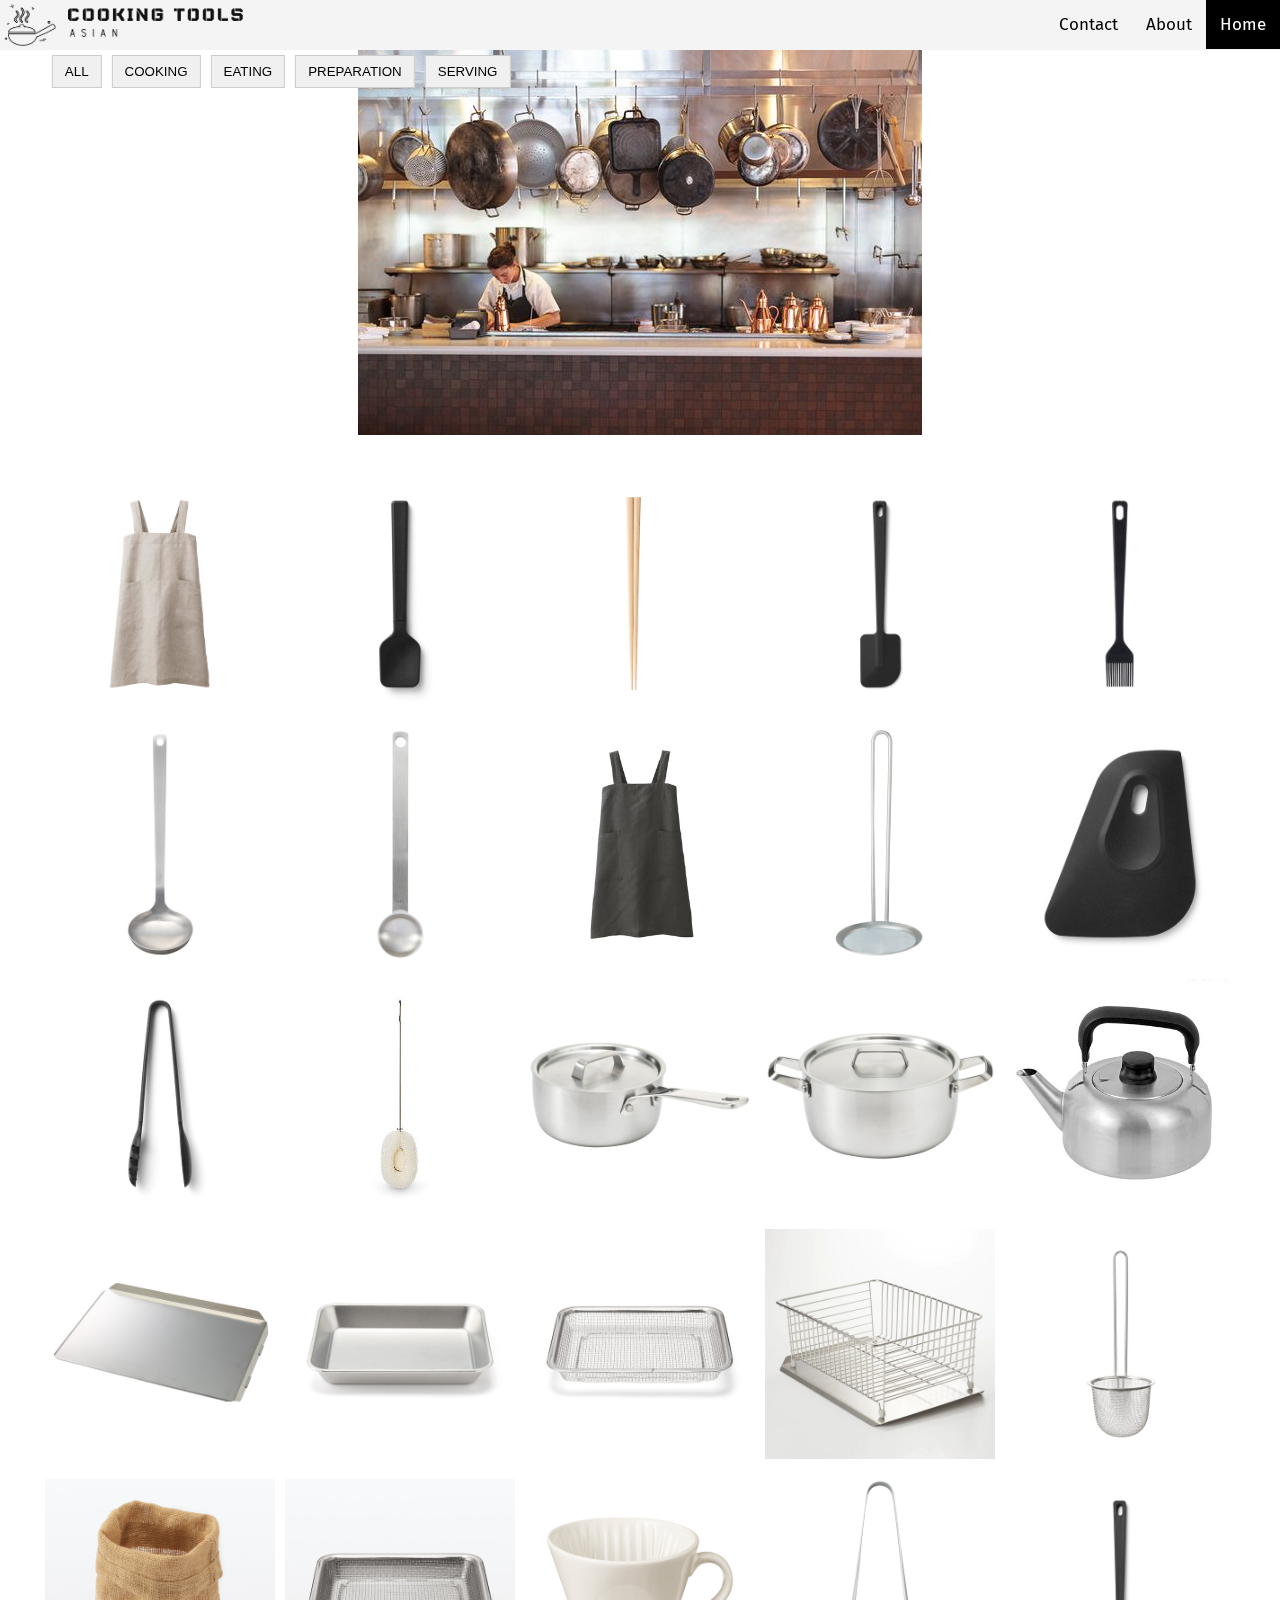
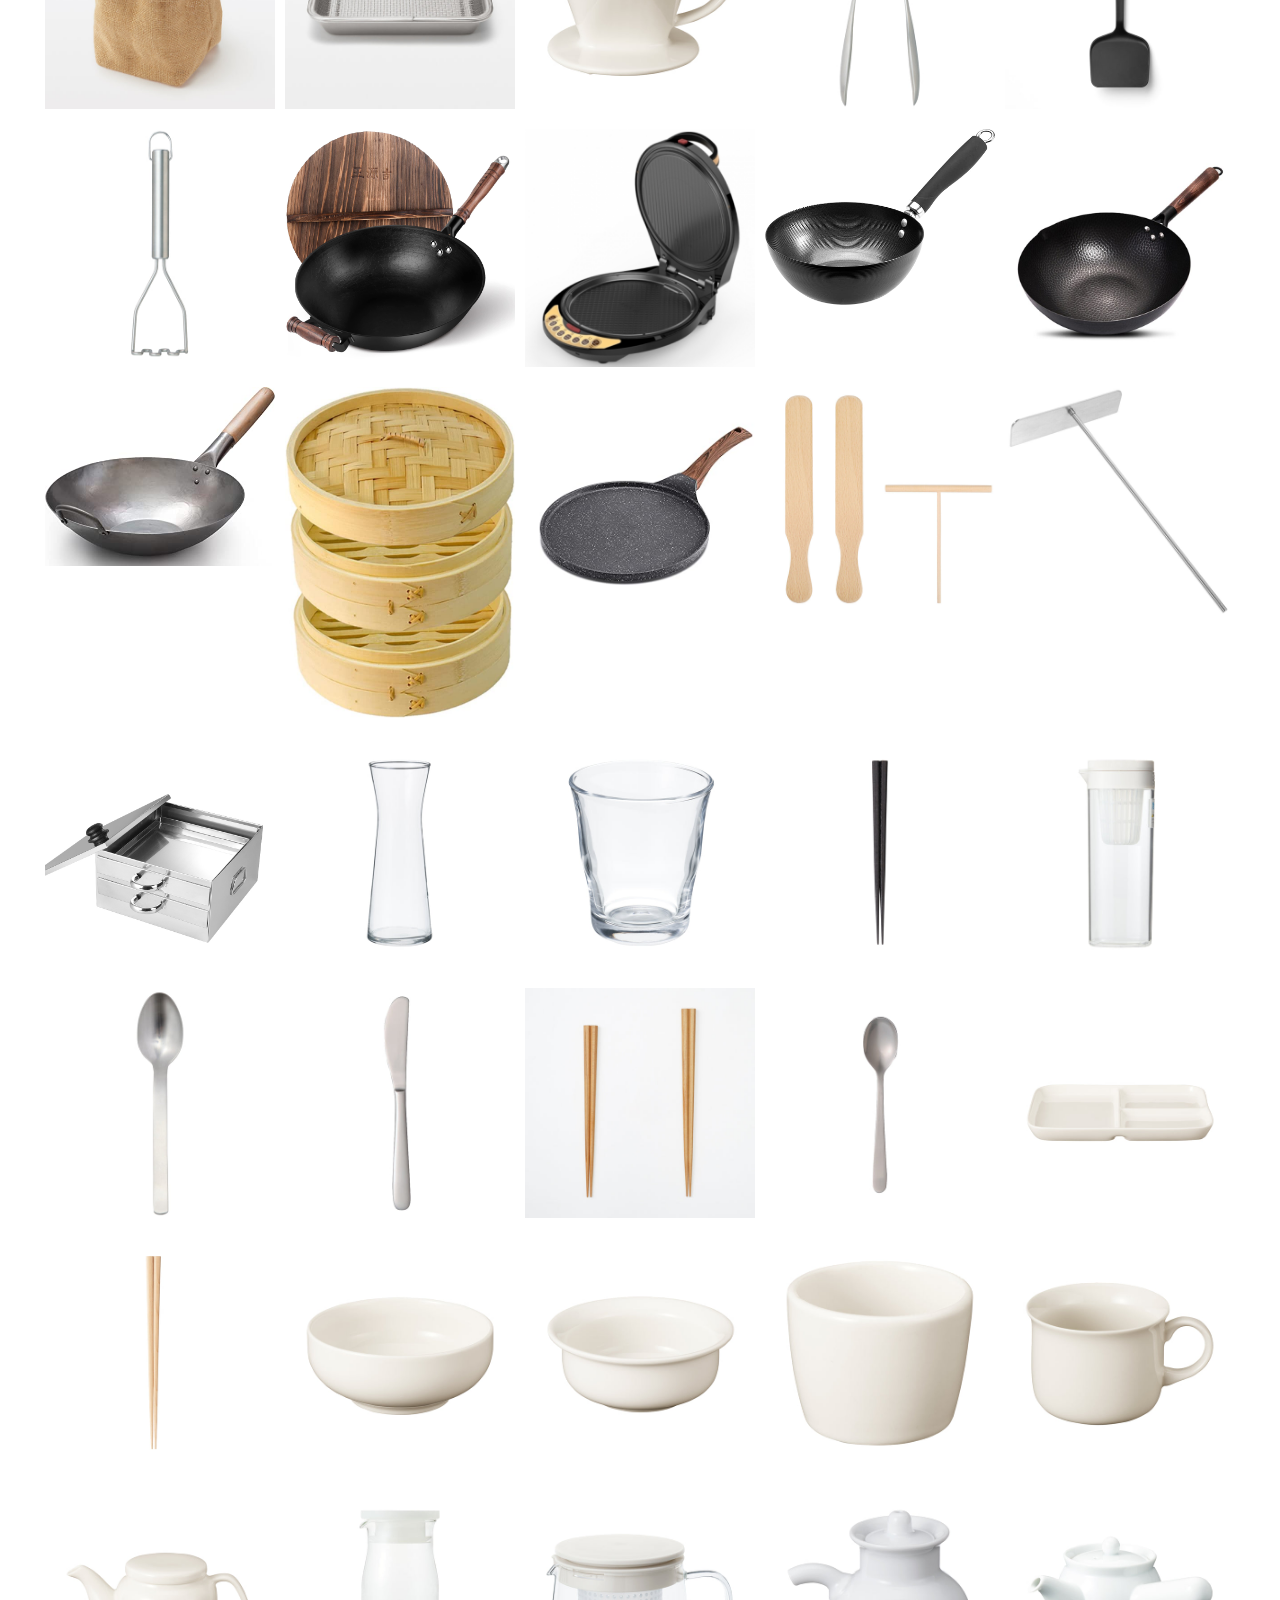
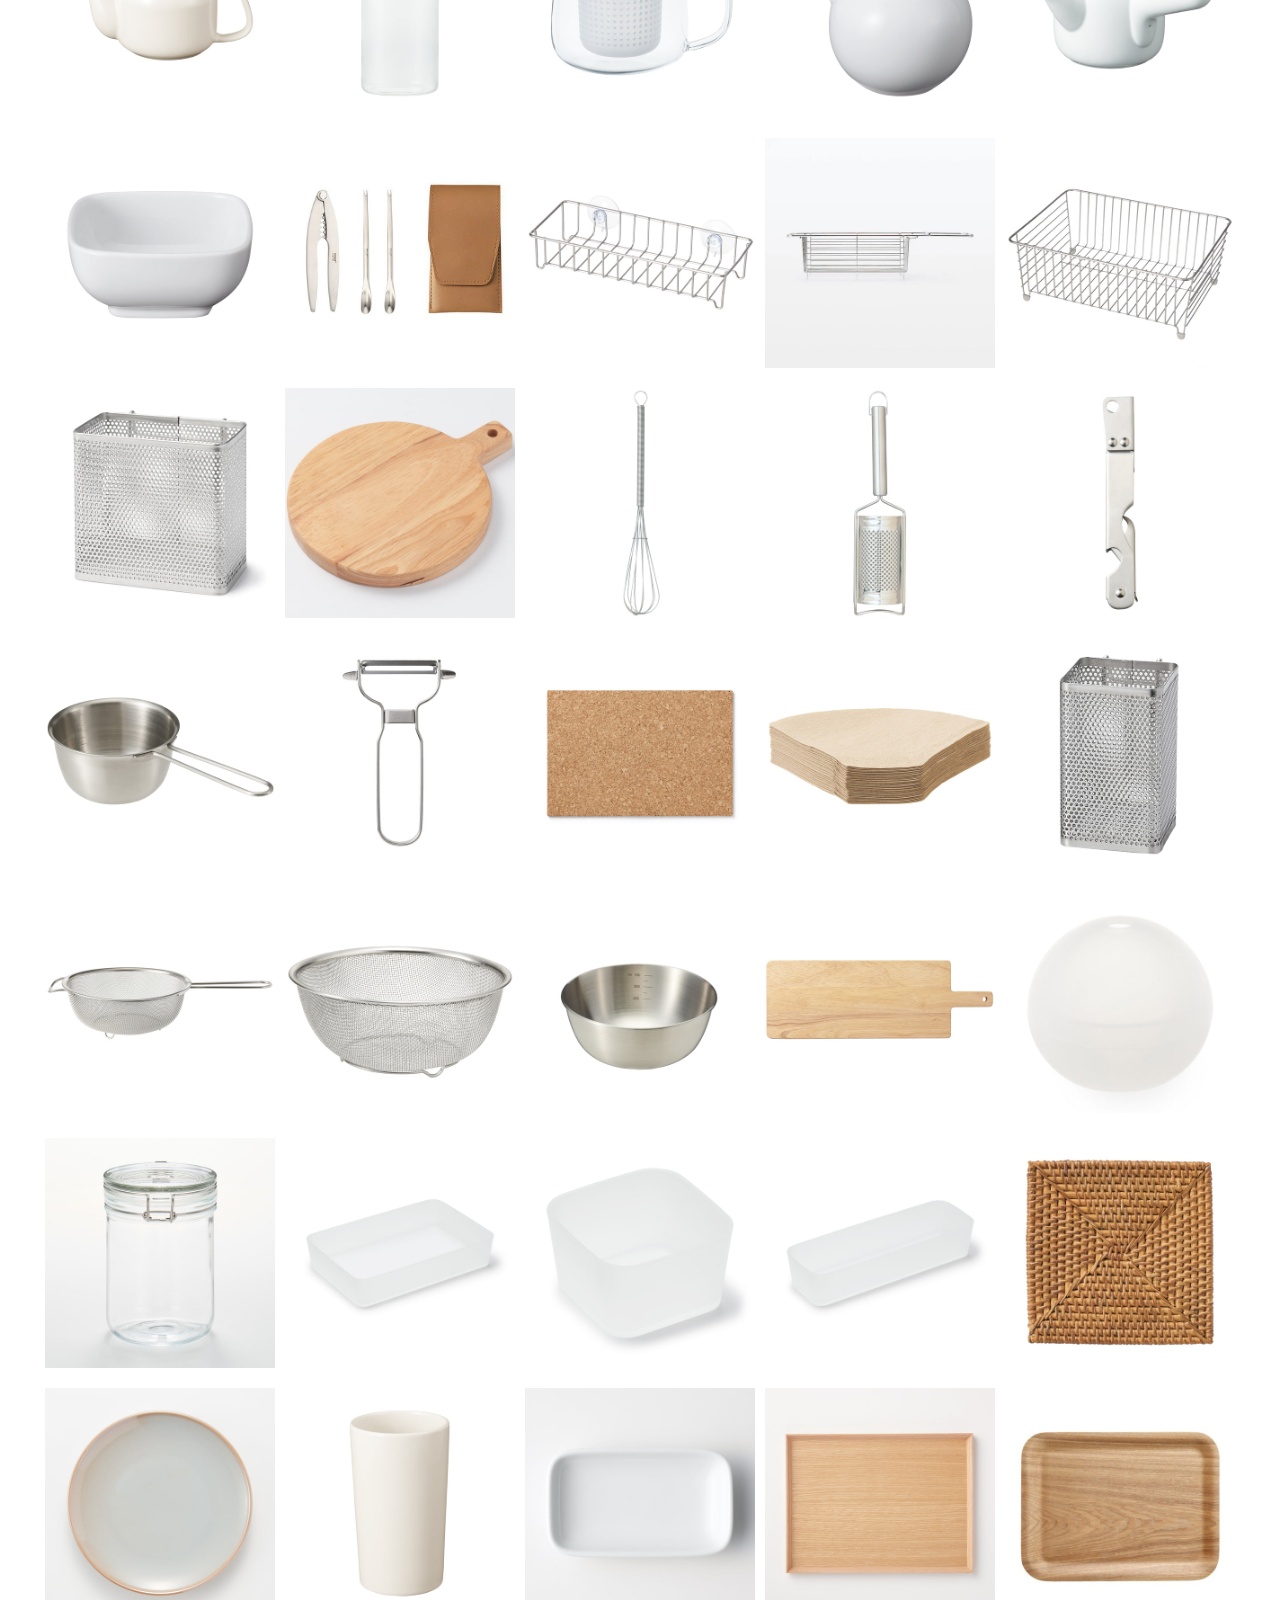
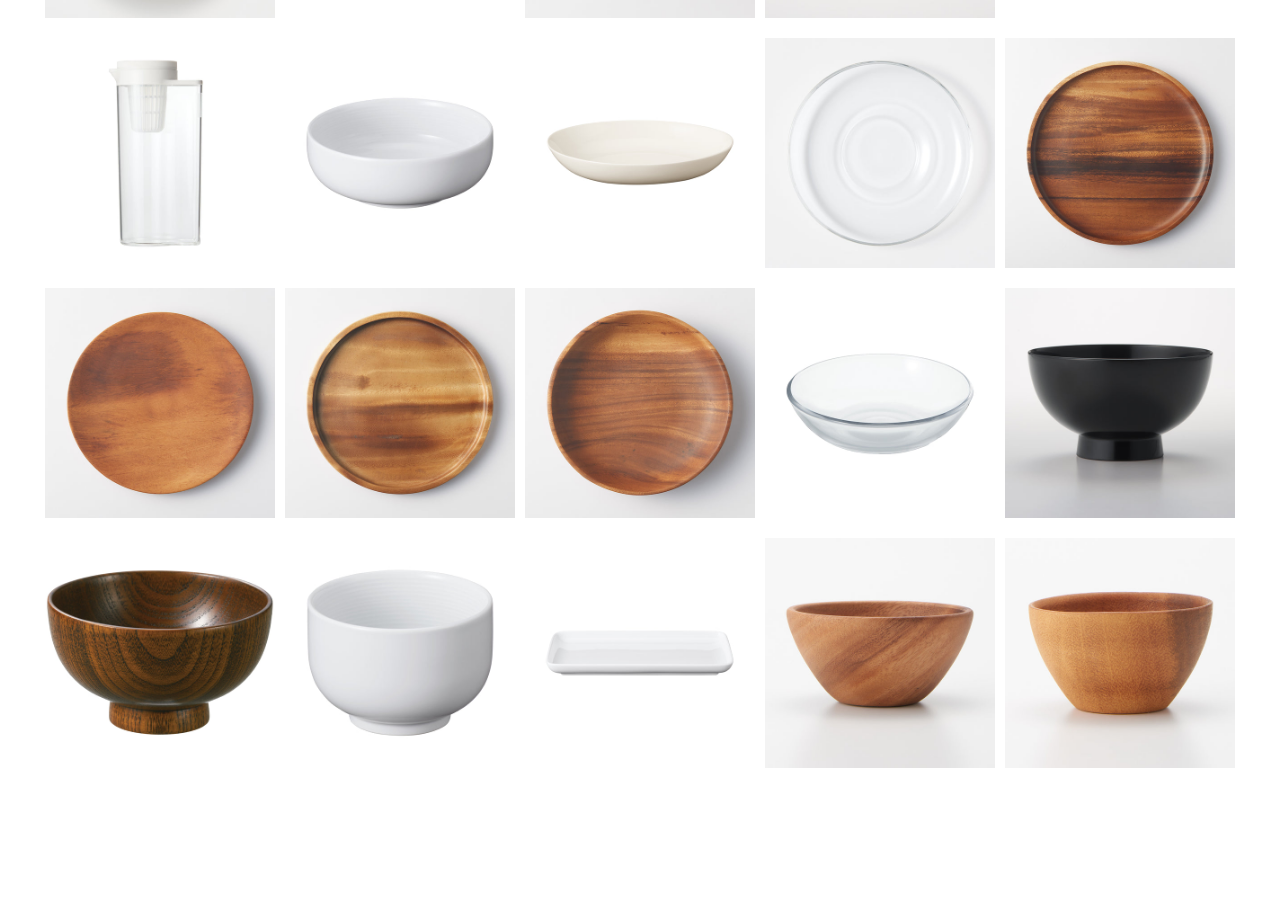
<file: Code_Simin/index.html>
<!DOCTYPE html>
<html lang="en">
<head>
  <meta charset="UTF-8">
  <meta http-equiv="X-UA-Compatible" content="IE=edge">
  <meta name="viewport" content="width=device-width, initial-scale=1.0">
  <title>Asian cooking tools</title>
  <link rel="preconnect" href="https://fonts.googleapis.com">
  <link rel="preconnect" href="https://fonts.gstatic.com" crossorigin>
  <link href="https://fonts.googleapis.com/css2?family=Fira+Sans:wght@200;700&display=swap" rel="stylesheet">
  <link href="https://fonts.googleapis.com/css2?family=Libre+Baskerville:wght@400;700&family=Roboto:wght@400;500;700&display=swap" rel="stylesheet">
  <link rel="stylesheet" href="style.css">
  <style>
    header {
      text-align: center;
    }
    header img {
      display: block;
      margin: auto;
    }
  </style>
</head>
<body>
  <div class="container">
    <div class="topnav">
      <img class="logo" src="image/logo.png">
      <a class="active" href="#home">Home</a>
      <a href="#about">About</a>
      <a href="#contact">Contact</a>
    </div>
  
  <div class="filter">
      <button class="filter-btn" data-filter="all">All</button>
      <button class="filter-btn" data-filter="cooking">cooking</button>
      <button class="filter-btn" data-filter="eating">eating</button>
      <button class="filter-btn" data-filter="preparation">preparation</button>
      <button class="filter-btn" data-filter="serving">serving</button>
  </div>


    <!-- rest of the content -->
  </div>

    <header>
      <div class="image-container">
        <img src="image/wok.jpg" alt="Your image description" style="width: 100%; height: 100%;">

        <div class="overlay">
          <p>TOOLS</p>
        </div>
      </div>
    </header>

    <div class="gallery">
      <!-- Gallery items will be added here -->
    </div>

    <footer>
      <p>@2023 HomeTaste All rights reserved</p>
    </footer>
  </div>
  <script src="scripts.js"></script>
</body>
</html>
</file>
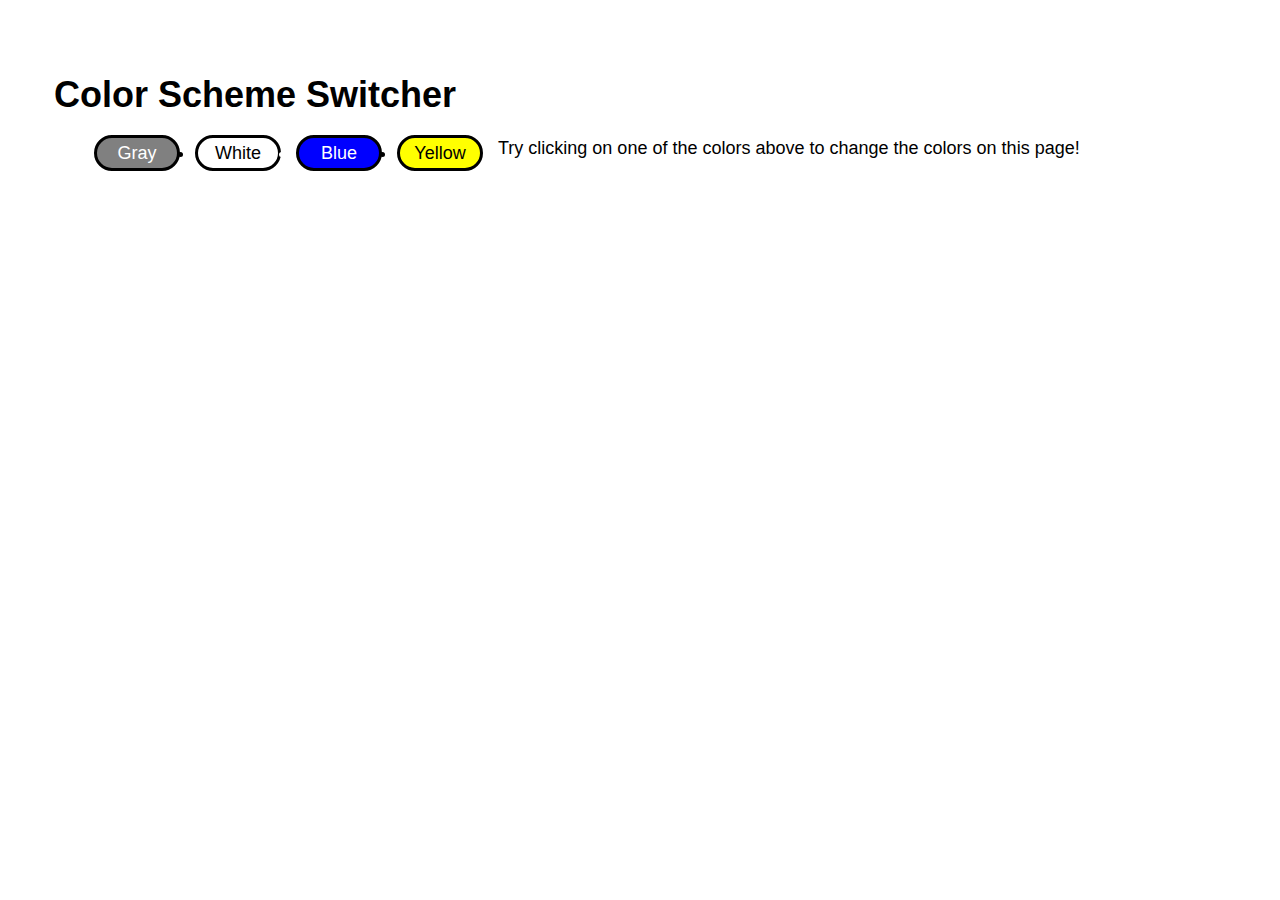
<file: colorSchemeSwitcher/index.html>
<!DOCTYPE html>
<html lang="en">
  <head>
    <meta charset="UTF-8" />
    <meta http-equiv="X-UA-Compatible" content="IE=edge" />
    <meta name="viewport" content="width=device-width, initial-scale=1.0" />
    <title>Document</title>
    <link rel="stylesheet" href="style.css" />
  </head>
  <body>
    <h1>Color Scheme Switcher</h1>
    <ul id="switcher">
      <li id="grayButton">Gray</li>
      <li id="WhiteButton">White</li>
      <li id="blueButton">Blue</li>
      <li id="yellowButton">Yellow</li>
    </ul>



    <p>
      Try clicking on one of the colors above to change the colors on this page!
    </p>

    <script src="main.js"></script>
  </body>
</html>
</file>
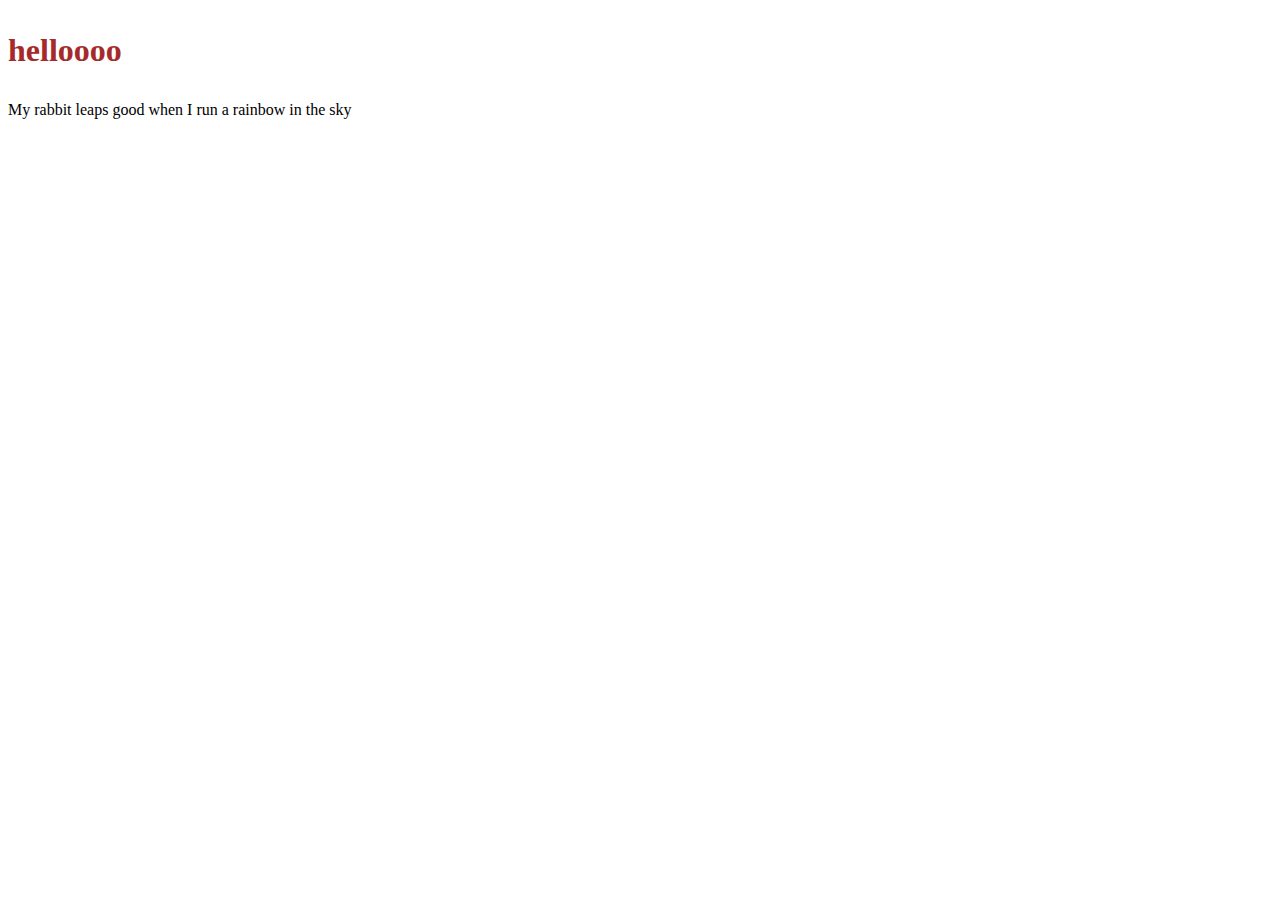
<file: exercise 07/index.html>
<!DOCTYPE html>
<html lang="en">
<head>
    <meta charset="UTF-8">
    <meta http-equiv="X-UA-Compatible" content="IE=edge">
    <meta name="viewport" content="width=device-width, initial-scale=1.0">
    <title>Document</title>
    <link rel="stylesheet"href="style.css"
</head>
<body>
    <h1>
    <p>helloooo</p>
</h1>
    <script src="main.js"></script>

</body>
</html>
</file>
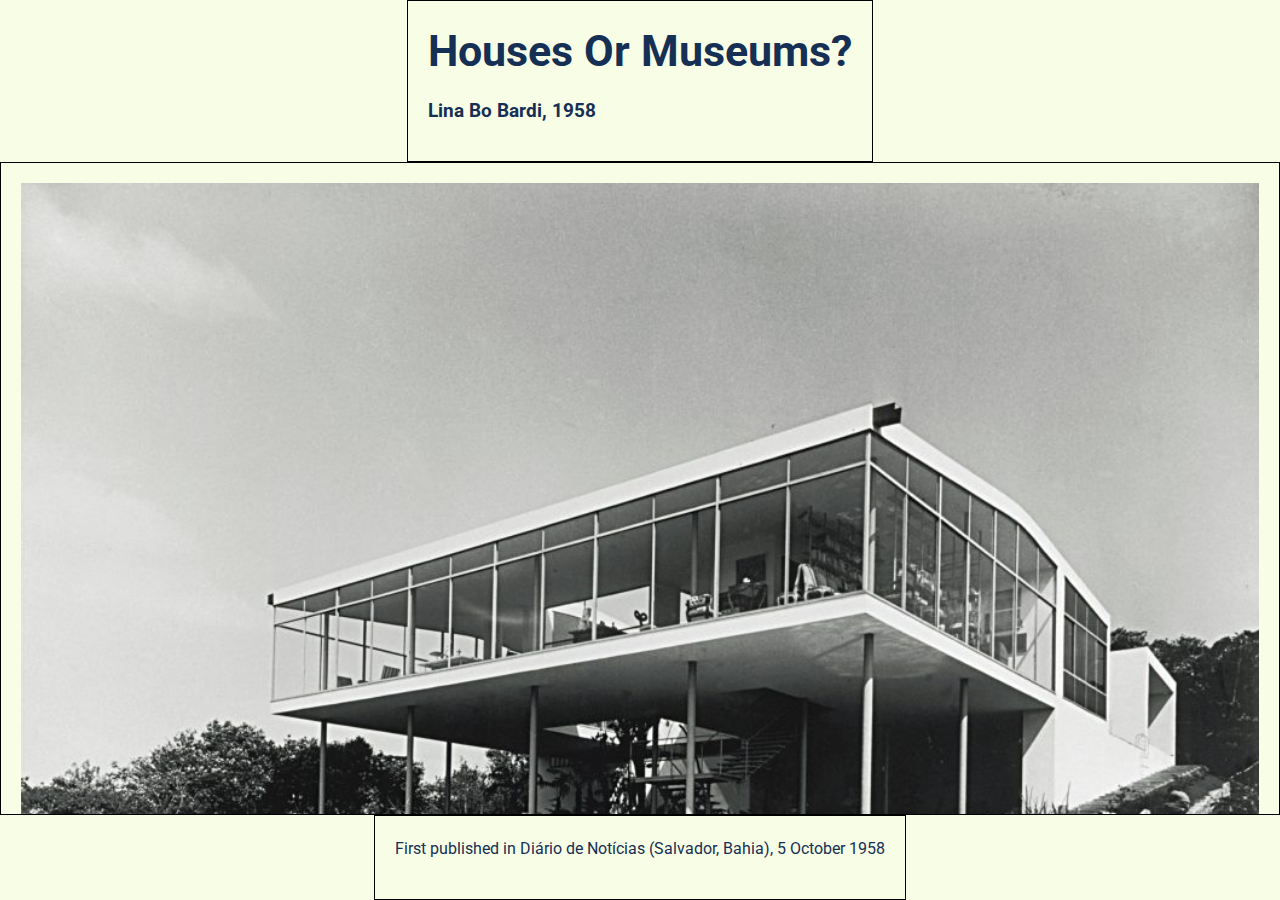
<file: exercise04/index.html>
<!DOCTYPE html>
<html lang="en">
<head>
  <meta charset="UTF-8">
  <meta http-equiv="X-UA-Compatible" content="IE=edge">
  <meta name="viewport" content="width=device-width, initial-scale=1.0">
  <title>Houses or Museums? Flexbox</title>
  <link rel="preconnect" href="https://fonts.googleapis.com">
  <link rel="preconnect" href="https://fonts.gstatic.com" crossorigin>
  <link href="https://fonts.googleapis.com/css2?family=Libre+Baskerville:wght@400;700&family=Roboto:wght@400;500;700&display=swap" rel="stylesheet">
  <link href="https://fonts.googleapis.com/css2?family=Montserrat:wght@100&family=Open+Sans:wght@300;400;500&family=Playfair+Display:ital@1&family=Roboto+Condensed&display=swap" rel="stylesheet">
  <link rel="stylesheet" href="style.css">
  <style>
    .flex-container {
      display: flex;
      flex-direction: column;
      align-items: center;
    }

    .image-container {
      display: flex;
      flex-direction: column;
      align-items: center;
    }

    .image-container img {
      max-width: 100%;
      height: auto;
    }
  </style>
</head>
<body>
  <div class="flex-container">
    <header>
      <h1>houses or museums?</h1>
      <h3>Lina Bo Bardi, 1958</h3>
    </header>
    <main>
      <div class="image-container">
        <div class="row image">
          <img src="image/下载.jpg">
        </div>
      </div>
      <div class="row">
        <!--     ENGLISH TRANSLATION  -->
        <section>
          <div class="column">
            <p class="pullquote">What should come first, houses or museums? </p>
            <p>Everything at once: the houses, the schools, the museums, the libraries. Urban Planning cannot ignore cultural issues. If in the construction of new neighbourhoods, new housing forms the basis of the city plan (and by housing we also mean the market, the schools and the public services like the hospital and the post offices), the planning of a city cannot overlook two key public buildings that still today are considered an intellectual luxury: the Museum and the Library.</p>
            <p class="pullquote">Museum? What is a museum?</p>
            <p>In everyday life, when we want to describe a person, thing or idea that is outdated, not practical or useful, we often say ‘they belong in a museum’. The expression is a clear indicator of the place museums occupy in contemporary culture, the perception of them as dusty, useless spaces. Sometimes museums are merely the stage for the exhibitionist antics of architects who, rather than designing them to showcase the ‘pieces’, create complex confections with a decorative character that gets in the way of the ‘museology’. On other occasions, the museum is the setting for dilettantes, for ladies who lunch looking for something to fill in the time, who dabble in sculpture, painting or ceramics and exhibit their handicraft in ‘museums’ that generally lack the one thing that ought to be there: namely, a real collection of painting and sculpture.</p> 
            <p>The modern museum has to be a didactic museum, able to marry conservation with the message that it is the art that must be highlighted, while everything else has a far more modest role. This has to be clearly understood by the architect, who should never use the commission as an opportunity for self-aggrandising pyrotechnics such as you find, for example, at the Castello Sforzesco, where Michelangelo’s celebrated Pietà has been encased in a kind of monument that almost immediately acquired some less than respectful nicknames, or like it happened at the exhibition of the Beistegui Collection at the Louvre in Paris, which was displayed against a series of walls draped in red velvet and gold better suited for a jockey club than to a museum.</p>
          </div>
          <div class="column">
            <p class="pullquote">The problem of the museum has to be tackled today on ‘didactic’ and ‘technical’ grounds. These foundations are essential if the museum is not to become petrified, that is, entirely useless.</p>
            <p>The experience gained in this field with the São Paulo Museum of Art can be of great use here. After all, what is the point of an isolated work of art, even if it’s exhibited with the most perfect museological technique, if it remains ‘an end in itself’, with no connection at all to our times, with no historical continuity? The visitors, especially the younger ones, will look at the objects in a superficial way, without understanding their meaning, their historical lessons, the light they can shed on the present. Baroque sculptures, saints, silverware, tiles, paintings, altarpieces - all will be mere artistic curiosities to the visitor. In real terms, what didactic methods should we use? Evidently written texts, brief and succinct, and not in the language of the PhD, accompanied by photographs – in a sort of cinematographic commentary. It is only by satisfying these didactic needs that the museum will be able to occupy a vital place and be worthy in the gradation of human needs demanding prompt solution, and of being built at the same time as the houses.</p>
            <p>These considerations are of the utmost importance as Bahia stands on the brink of creating what could well one day become - given the importance of its collection and the beauty and poetic fascination of the building that will be its home - the country’s most important museum: the Santa Teresa Museum of Sacred Art.</p>
  
            <p class="pullquote">A museum that ought to have its own didactic voice in order to become a ‘true’ museum, which is ‘alive’, and not a ‘museum’ in the most obsolete use of the term.</p>
          </div>
        </section>
        <!--     PORTUGUESE TRANSLATION  -->
        <section>
        <div class="column">
          <p class="pullquote">Primeiro as Casas ou Museus?</p>
          <p>Tudo de uma só vez: as casas, as escolas, os museus, as bibliotecas. Uma planificação urbanística não pode prescindir dos problemas culturais se a construção de novos bairros, de novas casas, é a base do projeto de uma cidade (nas casas queremos incluir mercados, escolas, serviços coletivos, como saúde, correios, etc.) &mdash; o programa, ou melhor, a planificação de uma cidade não pode esquecer dois edifícios públicos, que ainda hoje são considerados um luxo intelectual: o museu e a biblioteca.</p>
          <p class="pullquote">Museu? O que é o Museu? </p>
          <p>Correntemente, quando se quer designar uma pessoa, uma coisa, uma idéia antiquada, inútil, fora de uso, costuma-se dizer: “É uma peça de museu”. Querendo indicar com estas palavras o lugar que, no quadro da cultura contemporânea, o museu ocupa, lugar poeirento e inútil. Às vezes, o museu é um mero palco para exercícios exibicionistas dos arquitetos que projetam para a exposição das “peças”, vitrinas, aparelhamentos tão complicados que interferem com o seu decorativismo no caráter geral do que se chama “museografia”. Outras vezes, o museu é o palco para os diletantes, senhoras à procura de uma ocupação, dedicando-se, nas horas vagas, à escultura, à pintura, ou à cerâmica e que expõem suas obras no “museu” em que geralmente está ausente o que lá deveria estar: o acervo verdadeiro de pintura e escultura.</p>
          <p>O museu moderno tem que ser um museu didático, tem que juntar à conservação a capacidade de transmitir a mensagem de que as obras devem ser postas em evidência, com uma função didática, que diríamos quase modesta, por parte do arquiteto, que não deve aproveitar a ocasião para dar espetáculo em torno de si, projetando, por exemplo, em volta de uma célebre escultura, como foi feito no caso de a “Pietá”, de Michelangelo, no Castello Sforzesco, uma espécie de monumento, batizado, imediatamente, pelo povo, de uma maneira pouco respeitosa, ou como aconteceu na exposição da coleção Bestegui, em Paris, no Louvre, uma série de paredes de veludo vermelho e ouro, mais própria para um jóquei-clube do que para um museu.</p>
        </div>
        <div class="column">
          <p class="pullquote">O complicado problema de um museu tem que ser hoje enfrentado na base “didática” e “técnica”. Não se pode prescindir dessas bases, para não cair em um museu petrificado, isto é, inteiramente inútil.</p>
          <p>Podem ser de grande utilidade as experiências feitas nesse campo, por exemplo, o Museu de Arte de São Paulo. De fato, qual a significação de uma peça isolada, uma obra de arte, mesmo se exposta com a mais perfeita técnica museográfica, se esta obra é “fim em si mesma”, isolada no tempo e no espaço, sem nenhuma ligação com o nosso tempo, sem continuidade histórica? Os visitantes, especialmente os jovens, olharão, superficialmente, os objetos, sem conseguir compreender a sua significação, a sua lição histórica, fornecedora dos meios para compreender o presente. As esculturas barrocas, os santos, as pratas, os azulejos, as pinturas, os altares serão para os visitantes meras curiosidades artísticas. Em termos, quais serão esses meios didáticos? Evidentemente, comentários escritos, breves e sumarentos, acompanhados de fotografias com referências não “doutorais”, uma espécie de comentário cinematográfico. Somente satisfazendo tais necessidades didáticas o museu poderá ocupar um lugar vital e ser digno na gradação dos interesses humanos a serem satisfeitos logo, de aparecer juntamente com as casas.</p>
          <p>Tais considerações são da maior importância, estando a Bahia no ponto de criar, na iminência de realizar, o que poderá ser um dia, ela beleza e fascinação poética do edifício que o abrigará, pela importância das obras a serem nele expostas, o museu mais importante do país: o Museu de Arte Sacra de Santa Teresa.</p> 
          <p class="pullquote">Museu que deverá ter a sua impostação didática para ser um museu “verdadeiro”, vivo, e não um “museu” no sentido mais superado da palavra.</p>
        </div>
        </div>
      </section>
    </main>
    <footer>
      <p>First published in Diário de Notícias (Salvador, Bahia), 5 October 1958</p>
      <!-- <p>Made with &#10084; in New York City.</p> -->
    </footer>
  </div>
</body>
</html>
</file>
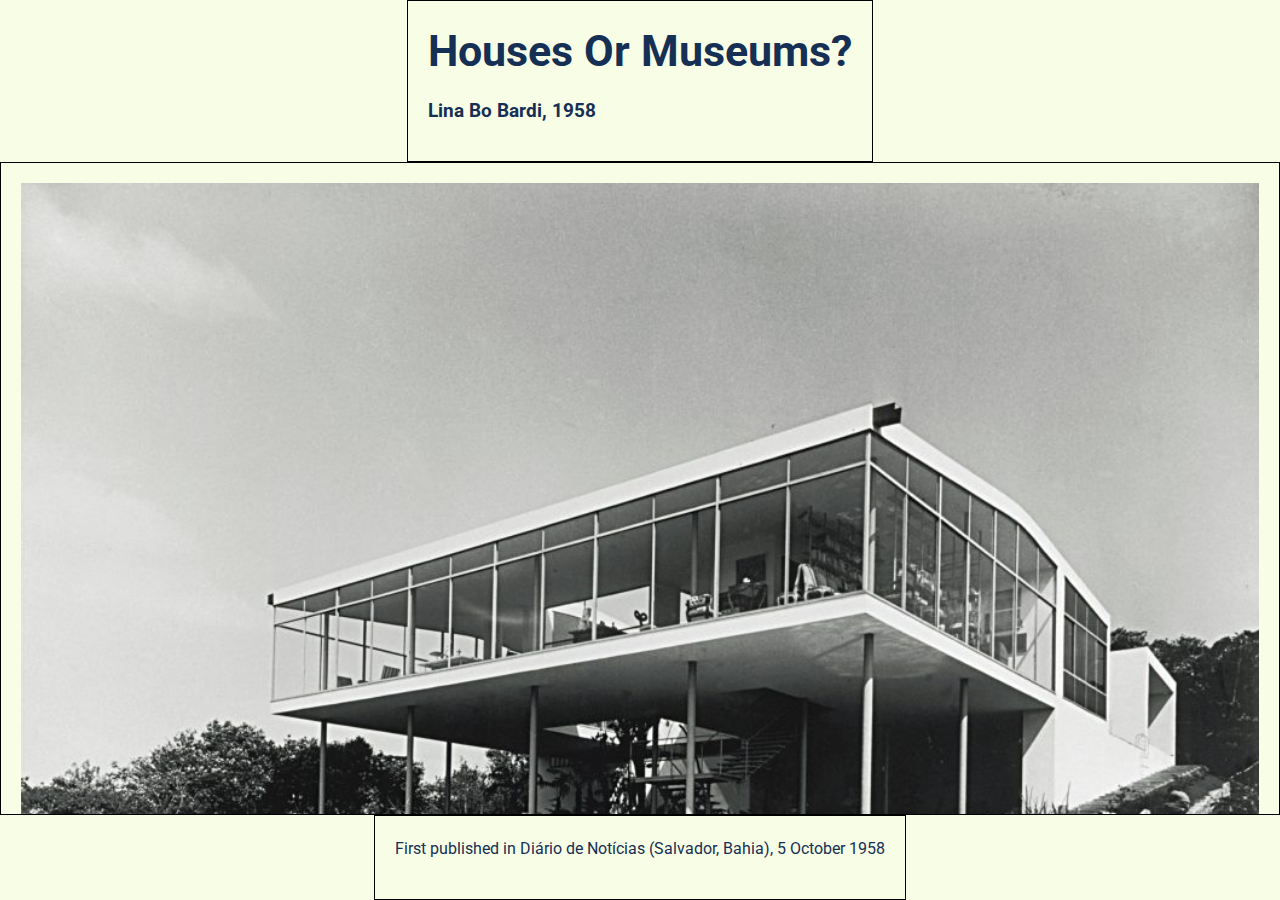
<file: exercise05/index.html>
<!DOCTYPE html>
<html lang="en">
<head>
  <meta charset="UTF-8">
  <meta http-equiv="X-UA-Compatible" content="IE=edge">
  <meta name="viewport" content="width=device-width, initial-scale=1.0">
  <title>Houses or Museums? Flexbox</title>
  <link rel="preconnect" href="https://fonts.googleapis.com">
  <link rel="preconnect" href="https://fonts.gstatic.com" crossorigin>
  <link href="https://fonts.googleapis.com/css2?family=Libre+Baskerville:wght@400;700&family=Roboto:wght@400;500;700&display=swap" rel="stylesheet">
  <link href="https://fonts.googleapis.com/css2?family=Montserrat:wght@100&family=Open+Sans:wght@300;400;500&family=Playfair+Display:ital@1&family=Roboto+Condensed&display=swap" rel="stylesheet">
  <link rel="stylesheet" href="style.css">
  <style>
    .flex-container {
      display: flex;
      flex-direction: column;
      align-items: center;
    }

    .image-container {
      display: flex;
      flex-direction: column;
      align-items: center;
    }

    .image-container img {
      max-width: 100%;
      height: auto;
    }
  </style>
  <meta name="viewport" content="width=device-width, initial-scale=1">
</head>
<body>
  <div class="flex-container">
    <header>
      <h1>houses or museums?</h1>
      <h3>Lina Bo Bardi, 1958</h3>
    </header>
    <main>
      <div class="image-container">
        <div class="row image">
          <img src="image/下载.jpg">
        </div>
      </div>
      <div class="row">
        <!--     ENGLISH TRANSLATION  -->
        <section>
          <div class="column">
            <p class="pullquote">What should come first, houses or museums? </p>
            <p>Everything at once: the houses, the schools, the museums, the libraries. Urban Planning cannot ignore cultural issues. If in the construction of new neighbourhoods, new housing forms the basis of the city plan (and by housing we also mean the market, the schools and the public services like the hospital and the post offices), the planning of a city cannot overlook two key public buildings that still today are considered an intellectual luxury: the Museum and the Library.</p>
            <p class="pullquote">Museum? What is a museum?</p>
            <p>In everyday life, when we want to describe a person, thing or idea that is outdated, not practical or useful, we often say ‘they belong in a museum’. The expression is a clear indicator of the place museums occupy in contemporary culture, the perception of them as dusty, useless spaces. Sometimes museums are merely the stage for the exhibitionist antics of architects who, rather than designing them to showcase the ‘pieces’, create complex confections with a decorative character that gets in the way of the ‘museology’. On other occasions, the museum is the setting for dilettantes, for ladies who lunch looking for something to fill in the time, who dabble in sculpture, painting or ceramics and exhibit their handicraft in ‘museums’ that generally lack the one thing that ought to be there: namely, a real collection of painting and sculpture.</p> 
            <p>The modern museum has to be a didactic museum, able to marry conservation with the message that it is the art that must be highlighted, while everything else has a far more modest role. This has to be clearly understood by the architect, who should never use the commission as an opportunity for self-aggrandising pyrotechnics such as you find, for example, at the Castello Sforzesco, where Michelangelo’s celebrated Pietà has been encased in a kind of monument that almost immediately acquired some less than respectful nicknames, or like it happened at the exhibition of the Beistegui Collection at the Louvre in Paris, which was displayed against a series of walls draped in red velvet and gold better suited for a jockey club than to a museum.</p>
          </div>
          <div class="column">
            <p class="pullquote">The problem of the museum has to be tackled today on ‘didactic’ and ‘technical’ grounds. These foundations are essential if the museum is not to become petrified, that is, entirely useless.</p>
            <p>The experience gained in this field with the São Paulo Museum of Art can be of great use here. After all, what is the point of an isolated work of art, even if it’s exhibited with the most perfect museological technique, if it remains ‘an end in itself’, with no connection at all to our times, with no historical continuity? The visitors, especially the younger ones, will look at the objects in a superficial way, without understanding their meaning, their historical lessons, the light they can shed on the present. Baroque sculptures, saints, silverware, tiles, paintings, altarpieces - all will be mere artistic curiosities to the visitor. In real terms, what didactic methods should we use? Evidently written texts, brief and succinct, and not in the language of the PhD, accompanied by photographs – in a sort of cinematographic commentary. It is only by satisfying these didactic needs that the museum will be able to occupy a vital place and be worthy in the gradation of human needs demanding prompt solution, and of being built at the same time as the houses.</p>
            <p>These considerations are of the utmost importance as Bahia stands on the brink of creating what could well one day become - given the importance of its collection and the beauty and poetic fascination of the building that will be its home - the country’s most important museum: the Santa Teresa Museum of Sacred Art.</p>
  
            <p class="pullquote">A museum that ought to have its own didactic voice in order to become a ‘true’ museum, which is ‘alive’, and not a ‘museum’ in the most obsolete use of the term.</p>
          </div>
        </section>
        <!--     PORTUGUESE TRANSLATION  -->
        <section>
        <div class="column">
          <p class="pullquote">Primeiro as Casas ou Museus?</p>
          <p>Tudo de uma só vez: as casas, as escolas, os museus, as bibliotecas. Uma planificação urbanística não pode prescindir dos problemas culturais se a construção de novos bairros, de novas casas, é a base do projeto de uma cidade (nas casas queremos incluir mercados, escolas, serviços coletivos, como saúde, correios, etc.) &mdash; o programa, ou melhor, a planificação de uma cidade não pode esquecer dois edifícios públicos, que ainda hoje são considerados um luxo intelectual: o museu e a biblioteca.</p>
          <p class="pullquote">Museu? O que é o Museu? </p>
          <p>Correntemente, quando se quer designar uma pessoa, uma coisa, uma idéia antiquada, inútil, fora de uso, costuma-se dizer: “É uma peça de museu”. Querendo indicar com estas palavras o lugar que, no quadro da cultura contemporânea, o museu ocupa, lugar poeirento e inútil. Às vezes, o museu é um mero palco para exercícios exibicionistas dos arquitetos que projetam para a exposição das “peças”, vitrinas, aparelhamentos tão complicados que interferem com o seu decorativismo no caráter geral do que se chama “museografia”. Outras vezes, o museu é o palco para os diletantes, senhoras à procura de uma ocupação, dedicando-se, nas horas vagas, à escultura, à pintura, ou à cerâmica e que expõem suas obras no “museu” em que geralmente está ausente o que lá deveria estar: o acervo verdadeiro de pintura e escultura.</p>
          <p>O museu moderno tem que ser um museu didático, tem que juntar à conservação a capacidade de transmitir a mensagem de que as obras devem ser postas em evidência, com uma função didática, que diríamos quase modesta, por parte do arquiteto, que não deve aproveitar a ocasião para dar espetáculo em torno de si, projetando, por exemplo, em volta de uma célebre escultura, como foi feito no caso de a “Pietá”, de Michelangelo, no Castello Sforzesco, uma espécie de monumento, batizado, imediatamente, pelo povo, de uma maneira pouco respeitosa, ou como aconteceu na exposição da coleção Bestegui, em Paris, no Louvre, uma série de paredes de veludo vermelho e ouro, mais própria para um jóquei-clube do que para um museu.</p>
        </div>
        <div class="column">
          <p class="pullquote">O complicado problema de um museu tem que ser hoje enfrentado na base “didática” e “técnica”. Não se pode prescindir dessas bases, para não cair em um museu petrificado, isto é, inteiramente inútil.</p>
          <p>Podem ser de grande utilidade as experiências feitas nesse campo, por exemplo, o Museu de Arte de São Paulo. De fato, qual a significação de uma peça isolada, uma obra de arte, mesmo se exposta com a mais perfeita técnica museográfica, se esta obra é “fim em si mesma”, isolada no tempo e no espaço, sem nenhuma ligação com o nosso tempo, sem continuidade histórica? Os visitantes, especialmente os jovens, olharão, superficialmente, os objetos, sem conseguir compreender a sua significação, a sua lição histórica, fornecedora dos meios para compreender o presente. As esculturas barrocas, os santos, as pratas, os azulejos, as pinturas, os altares serão para os visitantes meras curiosidades artísticas. Em termos, quais serão esses meios didáticos? Evidentemente, comentários escritos, breves e sumarentos, acompanhados de fotografias com referências não “doutorais”, uma espécie de comentário cinematográfico. Somente satisfazendo tais necessidades didáticas o museu poderá ocupar um lugar vital e ser digno na gradação dos interesses humanos a serem satisfeitos logo, de aparecer juntamente com as casas.</p>
          <p>Tais considerações são da maior importância, estando a Bahia no ponto de criar, na iminência de realizar, o que poderá ser um dia, ela beleza e fascinação poética do edifício que o abrigará, pela importância das obras a serem nele expostas, o museu mais importante do país: o Museu de Arte Sacra de Santa Teresa.</p> 
          <p class="pullquote">Museu que deverá ter a sua impostação didática para ser um museu “verdadeiro”, vivo, e não um “museu” no sentido mais superado da palavra.</p>
        </div>
        </div>
      </section>
    </main>
    <footer>
      <p>First published in Diário de Notícias (Salvador, Bahia), 5 October 1958</p>
      <!-- <p>Made with &#10084; in New York City.</p> -->
    </footer>
  </div>
</body>
</html>
</file>
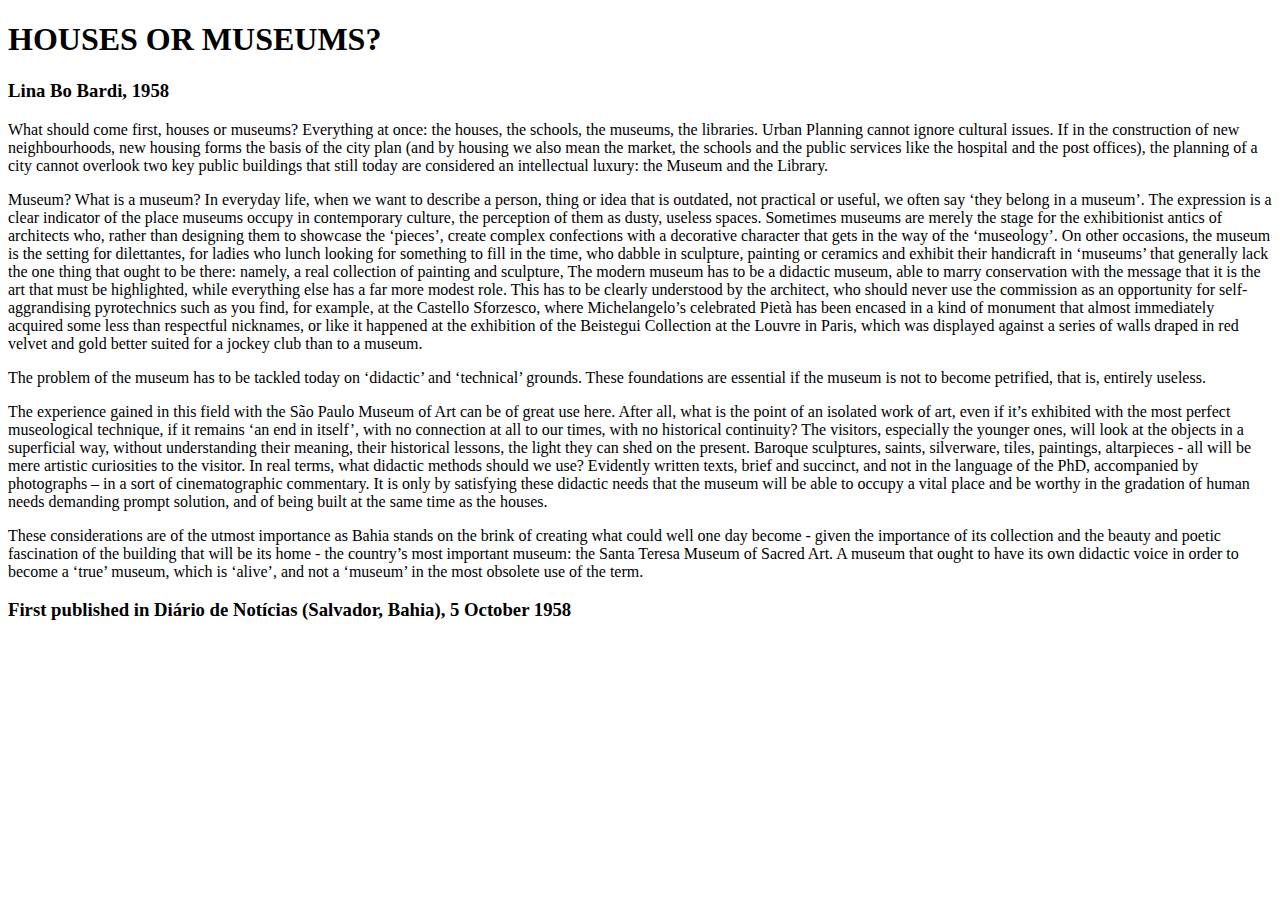
<file: museum/indexmuseum.html>
<!DOCTYPE html>
<html lang="en">
<head>
    <meta charset="UTF-8">
    <meta http-equiv="X-UA-Compatible" content="IE=edge">
    <meta name="viewport" content="width=device-width, initial-scale=1.0">
    <title>Document</title>
</head>
<body>
    <h1>HOUSES OR MUSEUMS?</h1>  
    <h3>Lina Bo Bardi, 1958</h3>  
    <p>What should come first, houses or museums? Everything at once: the houses, the schools, the museums, the libraries. Urban Planning cannot ignore cultural issues. If in the construction of new neighbourhoods, new housing forms the basis of the city plan (and by housing we also mean the market, the schools and the public services like the hospital and the post offices), the planning of a city cannot overlook two key public buildings that still today are considered an intellectual luxury: the Museum and the Library.</p>
    <p>Museum? What is a museum? In everyday life, when we want to describe a person, thing or idea that is outdated, not practical or useful, we often say ‘they belong in a museum’. The expression is a clear indicator of the place museums occupy in contemporary culture, the perception of them as dusty, useless spaces. Sometimes museums are merely the stage for the exhibitionist antics of architects who, rather than designing them to showcase the ‘pieces’, create complex confections with a decorative character that gets in the way of the ‘museology’. On other occasions, the museum is the setting for dilettantes, for ladies who lunch looking for something to fill in the time, who dabble in sculpture, painting or ceramics and exhibit their handicraft in ‘museums’ that generally lack the one thing that ought to be there: namely, a real collection of painting and sculpture, The modern museum has to be a didactic museum, able to marry conservation with the message that it is the art that must be highlighted, while everything else has a far more modest role. This has to be clearly understood by the architect, who should never use the commission as an opportunity for self-aggrandising pyrotechnics such as you find, for example, at the Castello Sforzesco, where Michelangelo’s celebrated Pietà has been encased in a kind of monument that almost immediately acquired some less than respectful nicknames, or like it happened at the exhibition of the Beistegui Collection at the Louvre in Paris, which was displayed against a series of walls draped in red velvet and gold better suited for a jockey club than to a museum.</p>
    <p>The problem of the museum has to be tackled today on ‘didactic’ and ‘technical’ grounds. These foundations are essential if the museum is not to become petrified, that is, entirely useless.</p>
    <p>The experience gained in this field with the São Paulo Museum of Art can be of great use here. After all, what is the point of an isolated work of art, even if it’s exhibited with the most perfect museological technique, if it remains ‘an end in itself’, with no connection at all to our times, with no historical continuity? The visitors, especially the younger ones, will look at the objects in a superficial way, without understanding their meaning, their historical lessons, the light they can shed on the present. Baroque sculptures, saints, silverware, tiles, paintings, altarpieces - all will be mere artistic curiosities to the visitor. In real terms, what didactic methods should we use? Evidently written texts, brief and succinct, and not in the language of the PhD, accompanied by photographs – in a sort of cinematographic commentary. It is only by satisfying these didactic needs that the museum will be able to occupy a vital place and be worthy in the gradation of human needs demanding prompt solution, and of being built at the same time as the houses.</p>
    <p>These considerations are of the utmost importance as Bahia stands on the brink of creating what could well one day become - given the importance of its collection and the beauty and poetic fascination of the building that will be its home - the country’s most important museum: the Santa Teresa Museum of Sacred Art. A museum that ought to have its own didactic voice in order to become a ‘true’ museum, which is ‘alive’, and not a ‘museum’ in the most obsolete use of the term.</p>
    <h3>First published in Diário de Notícias (Salvador, Bahia), 5 October 1958</h3>
</body>
</html>
</file>
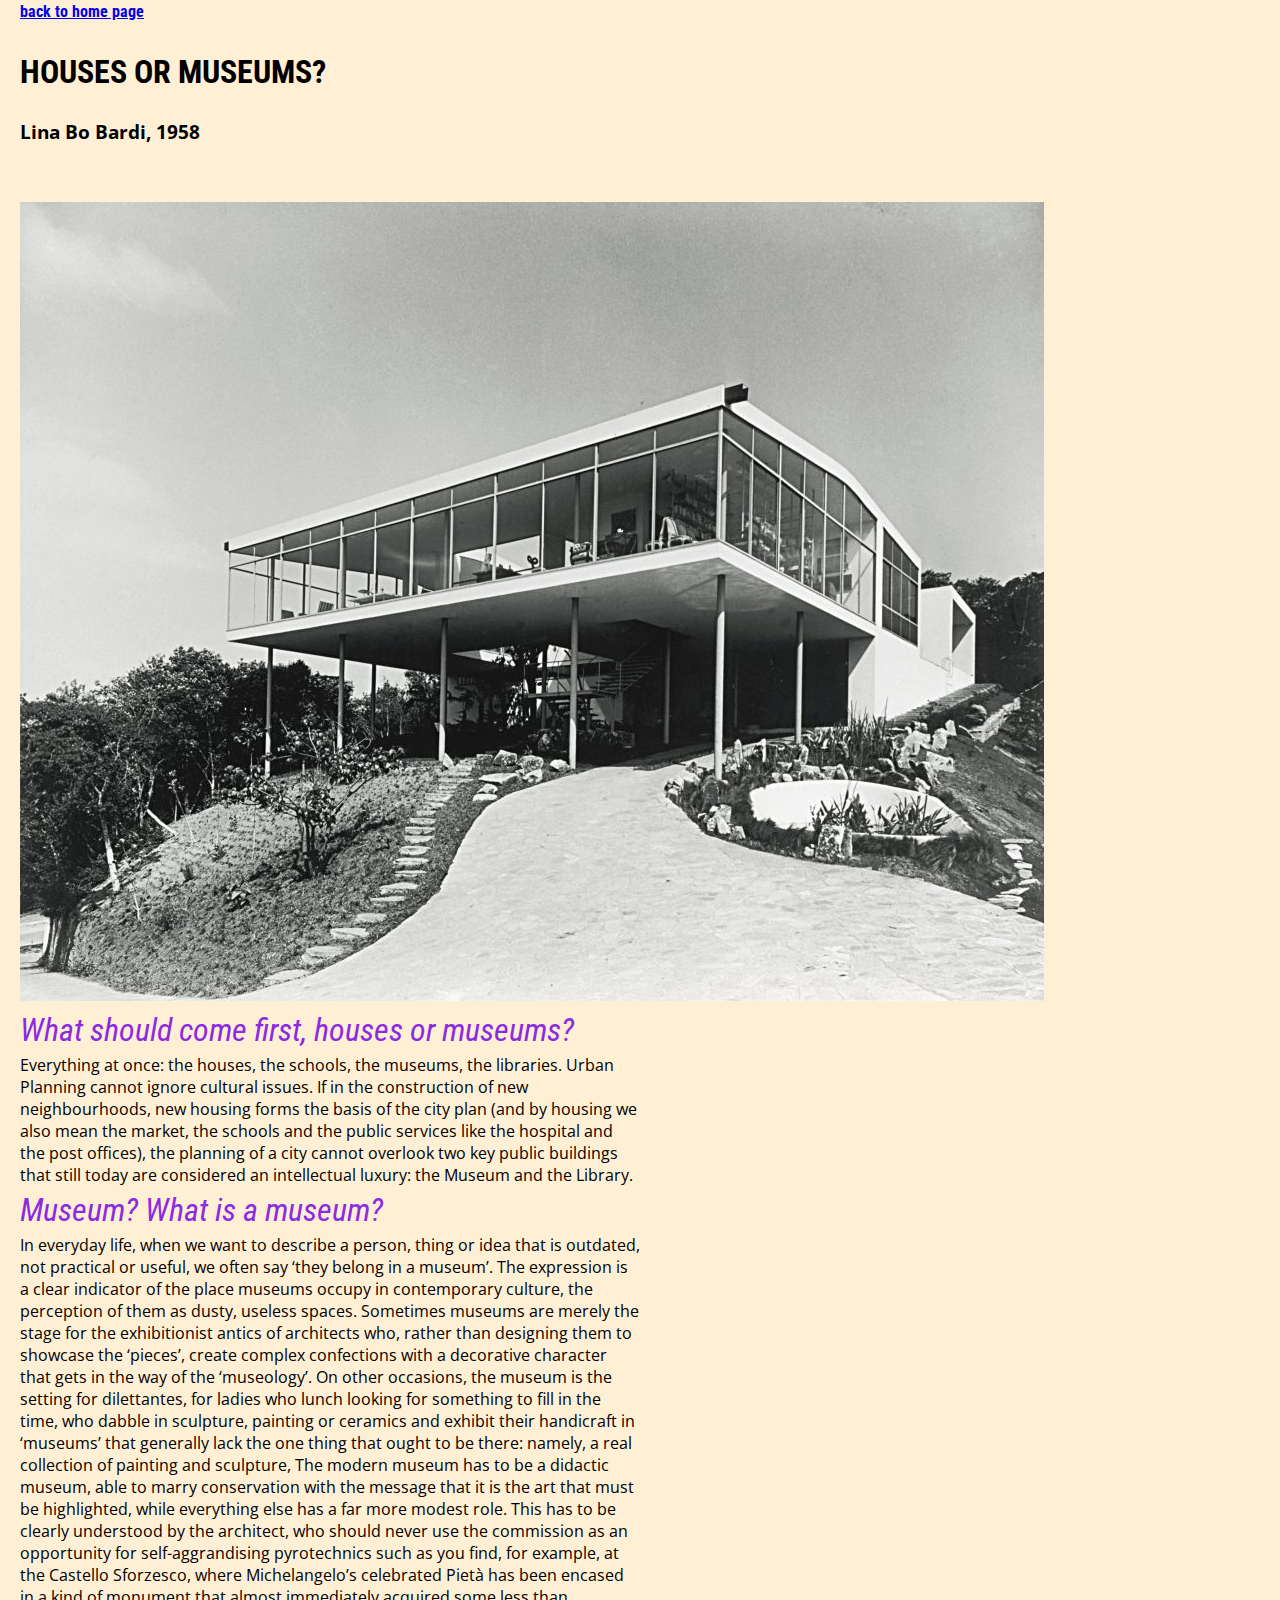
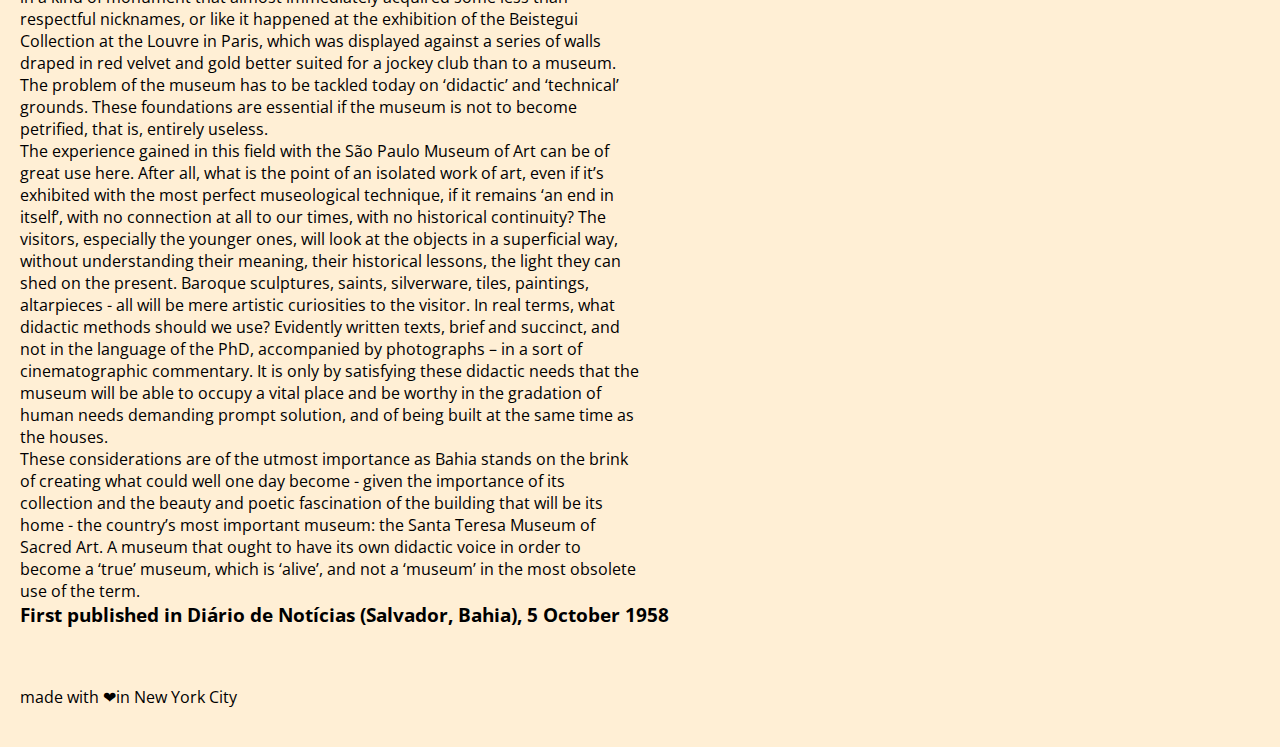
<file: exercise/museum/indexmuseum.html>
<!DOCTYPE html>
<html lang="en">
<head>
    <meta charset="UTF-8">
    <meta http-equiv="X-UA-Compatible" content="IE=edge">
    <meta name="viewport" content="width=device-width, initial-scale=1.0">
    <title>Document</title>
    
    <link rel="preconnect" href="https://fonts.googleapis.com">
    <link rel="preconnect" href="https://fonts.gstatic.com" crossorigin>
    <link href="https://fonts.googleapis.com/css2?family=Montserrat:wght@100&family=Open+Sans:wght@300;400;500&display=swap" rel="stylesheet">
    <link rel="preconnect" href="https://fonts.googleapis.com">
    <link rel="preconnect" href="https://fonts.gstatic.com" crossorigin>
    <link href="https://fonts.googleapis.com/css2?family=Montserrat:wght@100&family=Open+Sans:wght@300;400;500&family=Roboto+Condensed&display=swap" rel="stylesheet">
<link rel="stylesheet" href="museum_style.css">
</head>
<div>
    <p>
        <a href="../../index.html" id="home-link">back to home page</a>

    </p>
<body>
        <header> <h1>HOUSES OR MUSEUMS?</h1>  
            <h3>Lina Bo Bardi, 1958</h3>  </header>
        <main> 
            <img src="image/下载.jpg"alt="">
            <p class="pullquote">What should come first, houses or museums?</p> 
            <p> Everything at once: the houses, the schools, the museums, the libraries. Urban Planning cannot ignore cultural issues. If in the construction of new neighbourhoods, new housing forms the basis of the city plan (and by housing we also mean the market, the schools and the public services like the hospital and the post offices), the planning of a city cannot overlook two key public buildings that still today are considered an intellectual luxury: the Museum and the Library.</p>
            <p class="pullquote">Museum? What is a museum? </p>
            <p>In everyday life, when we want to describe a person, thing or idea that is outdated, not practical or useful, we often say ‘they belong in a museum’. The expression is a clear indicator of the place museums occupy in contemporary culture, the perception of them as dusty, useless spaces. Sometimes museums are merely the stage for the exhibitionist antics of architects who, rather than designing them to showcase the ‘pieces’, create complex confections with a decorative character that gets in the way of the ‘museology’. On other occasions, the museum is the setting for dilettantes, for ladies who lunch looking for something to fill in the time, who dabble in sculpture, painting or ceramics and exhibit their handicraft in ‘museums’ that generally lack the one thing that ought to be there: namely, a real collection of painting and sculpture, The modern museum has to be a didactic museum, able to marry conservation with the message that it is the art that must be highlighted, while everything else has a far more modest role. This has to be clearly understood by the architect, who should never use the commission as an opportunity for self-aggrandising pyrotechnics such as you find, for example, at the Castello Sforzesco, where Michelangelo’s celebrated Pietà has been encased in a kind of monument that almost immediately acquired some less than respectful nicknames, or like it happened at the exhibition of the Beistegui Collection at the Louvre in Paris, which was displayed against a series of walls draped in red velvet and gold better suited for a jockey club than to a museum.</p>
            <p>The problem of the museum has to be tackled today on ‘didactic’ and ‘technical’ grounds. These foundations are essential if the museum is not to become petrified, that is, entirely useless.</p>
            <p>The experience gained in this field with the São Paulo Museum of Art can be of great use here. After all, what is the point of an isolated work of art, even if it’s exhibited with the most perfect museological technique, if it remains ‘an end in itself’, with no connection at all to our times, with no historical continuity? The visitors, especially the younger ones, will look at the objects in a superficial way, without understanding their meaning, their historical lessons, the light they can shed on the present. Baroque sculptures, saints, silverware, tiles, paintings, altarpieces - all will be mere artistic curiosities to the visitor. In real terms, what didactic methods should we use? Evidently written texts, brief and succinct, and not in the language of the PhD, accompanied by photographs – in a sort of cinematographic commentary. It is only by satisfying these didactic needs that the museum will be able to occupy a vital place and be worthy in the gradation of human needs demanding prompt solution, and of being built at the same time as the houses.</p>
            <p>These considerations are of the utmost importance as Bahia stands on the brink of creating what could well one day become - given the importance of its collection and the beauty and poetic fascination of the building that will be its home - the country’s most important museum: the Santa Teresa Museum of Sacred Art. A museum that ought to have its own didactic voice in order to become a ‘true’ museum, which is ‘alive’, and not a ‘museum’ in the most obsolete use of the term.</p>
            <h3>First published in Diário de Notícias (Salvador, Bahia), 5 October 1958</h3></main>
        <footer>made with &#10084;in New York City</footer>
        </main>  

</div>
</body>
</html>
</file>
<file: Code_Simin/style.css>
* {
    margin: 0;
    padding: 0;
    box-sizing: border-box;
  }
  /* Add a black background color to the top navigation bar */
.topnav {
    overflow: hidden;
    background-color: rgba(233, 233, 233, 0.5); 
    position: fixed;
    width: 100%;
    top: 0;
    
  }
  
  p{
    color: rgb(255, 255, 255);
    font-family: Arial, Helvetica, sans-serif;
}

  /*filter*/

  .filter {
    display: flex;
    position:fixed;
    margin-bottom: 20px;
    margin-top: 45px;
    transform:translateX(10%);
  }
  
  .filter-btn {
    background-color: #f0f0f0;
    border: 1px solid #ccc;
    cursor: pointer;
    margin: 0 5px;
    padding: 8px 12px;
    text-transform: uppercase;
  }
  
  .filter-btn:hover,
  .filter-btn.active {
    background-color: #ccc;
  }

  /* Style the links inside the navigation bar */

  .topnav a {
    float: right;
    display: block;
    color: black;
    text-align: center;
    padding: 14px 14px;
    text-decoration: none;
    font-size: 17px;
  }
  .logo {
    height: 50px; /* adjust the height as needed */
    margin-right: 10px; /* add some space to the right of the logo */
    float: left; /* float the logo to the left side */
  }
  
  /* Change the color of links on hover */
  .topnav a:hover {
    background-color: #ddd;
    color: black;
  }
  .topnav1 a:hover {
    background-color: #ddd;
    color: black;
  }
  .topnav1 a.active {
    background-color: #000000;
    color: white;
  }
  
  /* Style the "active" element to highlight the current page */
  .topnav a.active {
    background-color: #000000;
    color: white;
  }
  
  /* Style the search box inside the navigation bar */
  .topnav input[type=text] {
    float: right;
    padding: 6px;
    border: 2px;
    margin-top: 8px;
    margin-right: 40px;
    font-size: 17px;
  }
  

  /*gallery*/
  .gallery {
    display: flex;
    flex-wrap: wrap;
    justify-content: center;
    gap: 10px;
    margin: 0 40px;
  }
  
  .gallery-item {
    margin-bottom: 10px;
    overflow: hidden;
    width: calc(20% - 10px);
  }
  
  .gallery-item img {
    display: block;
    width: 100%;
    height: auto;
    object-fit: cover;
  }

  /* When the screen is less than 600px wide, stack the links and the search field vertically instead of horizontally */
  @media screen and (max-width: 600px) {
    .topnav a, .topnav input[type=text] {
      float: none;
      display: block;
      text-align: left;
      width: 80%;
      margin: 0;
      padding: 20px;
    }
    .topnav input[type=text] {
      border: 1px solid #ccc;
    }
  }
  html, body {
    height: 100%;
  }
  body {
    padding-top: 10px; /* change this value to match the height of your navigation bar */
  }
  
  .wrap{

    line-height: 200px;/*垂直居中关键*/
    
    text-align:center;
    
    height: 100px;
    
    font-size: 2.7em;
 
    
    background-color: rgb(0, 0, 0);
  
    
    }
.filter {
  z-index: 2;
}

.image-container {
  position: relative;
  z-index: 1;
}
.image-container {
  position: relative;
  display: inline-block;
}

.overlay {
  position: absolute;
  top: 0;
  bottom: 0;
  left: 50%;
  transform: translateX(-50%);
  opacity: 0;
  transition: .5s ease;
  background-color: rgba(0, 0, 0, 0.7);
  display: flex;
  justify-content: center;
  align-items: center;
  width: 50%;

}

.image-container:hover .overlay {
  opacity: 1;
}

.overlay p {
  color: white;
  font-size: 24px;
  text-align: center;
  display: flex;
  align-items: center;
  justify-content: center;
}
  body {
    font-family: 'Fira Sans', sans-serif;
    background: white;
    min-height: 100vh;
  }
  
  main, header, footer {
    padding: 40px;
    border:none;
    color: #ffffff;
  }
  @import url('https://fonts.googleapis.com/css?family=Roboto');

  .flex-container{
    display: flex;
    flex-direction: column;
    height: 100%;
  }
  
body, 
html{
  font-family: 'Fira Sans', sans-serif;
  margin:10;
  padding:10;
}

  
  main {
    flex: 1;
    overflow: auto;
    display: flex;
    flex-direction: column;
  }
  
  .row {
    display: flex;
    width: 100%;
    justify-content: center;
  }
  
  .image img {
    width: 80%;
    height: 480px;
    object-fit: cover;
    object-position: 0% 50%;
}

  section {
    width: 50%;
    flex-direction: row;
    display:flex;
  }
  
  .column {
    display: flex;
    flex-direction: column;
  
    padding: 20px;
    height: 100%;
    width: 50%;
  }
  .column img {
    width: 100%;
    height: 100%;
    object-fit: cover;
  }
  
  h1 {
    text-transform: capitalize;
    font-size: 2.68em;
  }
  
  p {
    line-height: 1.68em;
    padding-bottom: 1em;
  }
  
  .pullquote {
    color: rgb(0, 0, 0);
    text-align: center;
    font-family: 'Fira Sans', sans-serif;
    font-size: 1.4em;
    font-weight: 700;
    line-height: 1.4em;
    padding: 15px 0;
  }
  
  /* tablet */
  @media (max-width: 960px) {
    .flex-container {
      background: green;
    }
  
    main {
      display: flex;
      flex-direction: column;
    }
  
    .row {
      display: flex;
      flex-direction: column;
    }
  
    section {
      width: 100%;
      flex-direction: row;
      display:flex;
    }
  
    section:nth-of-type(1){
      border-bottom: 2px solid wheat;
    }
  
    .image img {
      width: 100%;
      height: 280px;
      object-position: 0% 50%;
    }
  
    .pullquote {
      font-size: 1.4em;
      color: wheat;
    }
  
    p {
      font-size: 1.2em;
    }
  }
  
  /* mobile */
  @media (max-width: 450px) {
    .flex-container {
      background: orange;
    }
  
    main {
      display: flex;
      
    }
  
    .row {
      flex-direction: column;
    }
  
    section {
      width: 100%;
      flex-direction: column;
      display:flex;
    }
  
    .column {
      width: 100%;
    }
    .column img:first-child {
      vertical-align: bottom;
      max-width: 100%;
    }
    .column:nth-of-type(2){
      border-bottom: 2px solid black;
    }
  
    .image img {
      height: 210px;
      object-position: 50% 50%;
    }
  }
</file>
<file: colorSchemeSwitcher/style.css>
body {
    margin: 3em;
    padding: 0;
    font-family: sans-serif;
    font-size: 18px;
    line-height: 1.5;
  }
  
  h1 {
    line-height: 1.25;
    margin: 2em 0 0;
  }
  p {
    margin: 0.5em 0;
  }
  
 
  #switcher li {
    float: left;
    width: 80px;
    height: 30px;
    margin: 0 15px 15px 0;
    border-radius: 30px;
    border: 3px solid black;
    text-align: center;
    line-height: 30px;
    cursor: pointer;
  }
  
  #grayButton {
    background-color: gray;
    color: white;
  }
  
  #whiteButton {
    background: white;
  }
  
  #blueButton {
    background: blue;
    color: white;
  }
  
  #yellowButton {
    background: yellow;
  }
  
  
  /* background colors */
  
  .gray-theme {
    background-color: grey;
  }
  
  .white-theme {
    background-color: white;
  }
  
  .yellow-theme {
    background-color: yellow;
  }
  
  .blue-theme {
    background-color: blue;
    /*   change text to white */
    color: white;
  }
</file>
<file: exercise 07/style.css>
p{
    color: brown;
}
</file>
<file: exercise04/style.css>
* {
    margin: 0;
    padding: 0;
    box-sizing: border-box;
  }
  
  html, body {
    height: 100%;
  }
  
  body {
    font-family: "Roboto", sans-serif;
    background: rgb(248, 254, 230);
    min-height: 100vh;
  }
  
  main, header, footer {
    padding: 20px;
    border: 1px solid #000000;
    color: rgb(22, 47, 85);
  }
  
  .flex-container{
    display: flex;
    flex-direction: column;
    height: 100%;
  }
  
  header, footer {
    line-height: 60px;
  }
  
  main {
    flex: 1;
    overflow: auto;
    display: flex;
    flex-direction: column;
  }
  
  .row {
    display: flex;
    width: 100%;
  }
  
  .image img {
    width: 100%;
    height: 480px;
    object-fit: cover;
    object-position: 0% 50%;
  }
  
  section {
    width: 50%;
    flex-direction: row;
    display:flex;
  }
  
  .column {
    display: flex;
    flex-direction: column;
  
    padding: 20px;
    height: 100%;
    width: 50%;
  }
  
  h1 {
    text-transform: capitalize;
    font-size: 2.68em;
  }
  
  p {
    line-height: 1.68em;
    padding-bottom: 1em;
  }
  
  .pullquote {
    color: rgb(22, 47, 85);
    font-family: 'Montserrat', sans-serif;
    font-family: 'Open Sans', sans-serif;
    font-family: 'Playfair Display', serif;
    font-family: 'Roboto Condensed', sans-serif;
    font-style: italic;
    font-size: 1.68em;
    line-height: 1.4em;
    padding: 15px 0;
  }
</file>
<file: exercise05/style.css>
* {
    margin: 0;
    padding: 0;
    box-sizing: border-box;
  }
  
  html, body {
    height: 100%;
  }
  
  body {
    font-family: "Roboto", sans-serif;
    background: rgb(248, 254, 230);
    min-height: 100vh;
  }
  
  main, header, footer {
    padding: 20px;
    border: 1px solid #000000;
    color: rgb(22, 47, 85);
  }
  
  .flex-container{
    display: flex;
    flex-direction: column;
    height: 100%;
  }
  
  header, footer {
    line-height: 60px;
  }
  
  main {
    flex: 1;
    overflow: auto;
    display: flex;
    flex-direction: column;
  }
  
  .row {
    display: flex;
    width: 100%;
  }
  
  .image img {
    width: 100%;
    height: 480px;
    object-fit: cover;
    object-position: 0% 50%;
  }
  
  section {
    width: 50%;
    flex-direction: row;
    display:flex;
  }
  
  .column {
    display: flex;
    flex-direction: column;
  
    padding: 20px;
    height: 100%;
    width: 50%;
  }
  
  h1 {
    text-transform: capitalize;
    font-size: 2.68em;
  }
  
  p {
    line-height: 1.68em;
    padding-bottom: 1em;
  }
  
  .pullquote {
    color: rgb(22, 47, 85);
    font-family: 'Montserrat', sans-serif;
    font-family: 'Open Sans', sans-serif;
    font-family: 'Playfair Display', serif;
    font-family: 'Roboto Condensed', sans-serif;
    font-style: italic;
    font-size: 1.68em;
    line-height: 1.4em;
    padding: 15px 0;
  }
  
/* tablet */
@media (max-width: 960px) {
  .flex-container {
    background: rgb(181, 187, 214);
  }

  main {
    display: flex;
    flex-direction: column;
  }

  .row {
    display: flex;
    flex-direction: column;
  }

  section {
    width: 100%;
    flex-direction: row;
    display:flex;
  }

  section:nth-of-type(1){
    border-bottom: 2px solid rgb(255, 255, 255);
  }

  .image img {
    width: 100%;
    height: 280px;
    object-position: 0% 50%;
  }

  .pullquote {
    font-size: 1.4em;
    color: rgb(255, 255, 255);
  }

  p {
    font-size: 1.2em;
  }
}

/* mobile */
@media (max-width: 450px) {
  .flex-container {
    background: rgb(255, 225, 171);
  }

  main {
    display: flex;
    flex-direction: column; /* add this line to make it one column */
  }

  .row {
    flex-direction: column;
  }

  section {
    width: 100%;
    flex-direction: column;
    display:flex;
  }

  .column {
    width: 100%;
    border-bottom: 2px solid black; /* add this line to match the style of the original layout */
  }

  .image img {
    height: 210px;
    object-position: 50% 50%;
  }
}
</file>
<file: exercise/museum/museum_style.css>
*{
    margin: 0;
    padding:0;
    box-sizing: border-box;


}

#home-link {
    padding:20px;
    font-family: 'Roboto Condensed', sans-serif;
    font-weight: bold;
  }
  
html,body{
    height: 100%;
}



body{
    font-family:  'Montserrat', sans-serif;
    font-family: 'Open Sans', sans-serif;
    background: papayawhip;
}
main,header,footer{
    padding:20px;
    flex-direction: column;
}

.flex-container{
   display: flex;
   flex-direction: column;
   height: 100%;
   overflow: auto;
}
header,footer{
    line-height: 60px;
}

h1{
    font-family: 'Montserrat', sans-serif;
font-family: 'Open Sans', sans-serif;
font-family: 'Roboto Condensed', sans-serif;
}
.pullquote{
    font-family: 'Montserrat', sans-serif;
    font-family: 'Open Sans', sans-serif;
    font-family: 'Roboto Condensed', sans-serif;
    color: blueviolet;
    font-size: 32px;
    font-style: italic;
    line-height: 48px;
}
.column{
    width:50%
    padding 20px;
    height:100%
}
p{
    width:50%;
}

@media(max-width:600px) 
{
    .flex-container{
        background: greenyellow;
    }
    main{
       display: flex;
       flex-direction: column;
    }
    .column{
        width:100%
    }
}

@media (max-width: 450px) {
    .flex-container{
        background: orange;
    }
    main{
       display: flex;
       flex-direction: column;
    }
    .column{
        width:100%
    }
}
</file>
